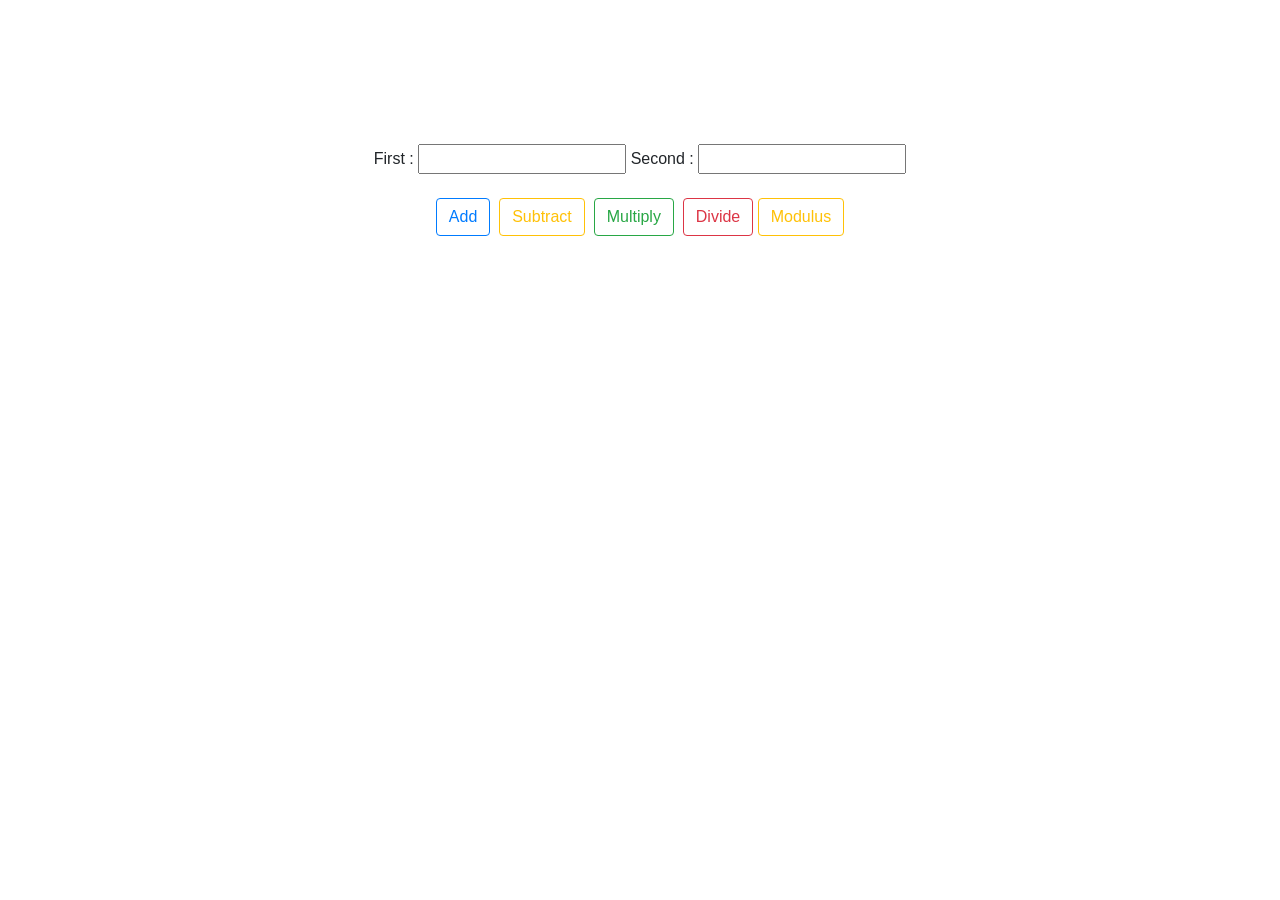
<file: Calculator_Using_CallBack/index.html>
<!DOCTYPE html>
<html lang="en">

<head>
    <meta charset="UTF-8">
    <meta name="viewport" content="width=device-width, initial-scale=1.0">
    <title>Mini-Calci 📑 </title>
    <link href="https://stackpath.bootstrapcdn.com/bootstrap/4.4.1/css/bootstrap.min.css" rel="stylesheet"
        integrity="sha384-Vkoo8x4CGsO3+Hhxv8T/Q5PaXtkKtu6ug5TOeNV6gBiFeWPGFN9MuhOf23Q9Ifjh" crossorigin="anonymous" />
</head>

<body>
    <br>
    <br>
    <br>
    <br>
    <br>
    <br>

    <center>
        First :
        <input type="text" id="num1"> Second :
        <input type="text" id="num2">
        <br>
        <br>
        <input type="button" class="btn btn-outline-primary" onClick="addBy()" value="Add">&nbsp;
        <input type="button" class="btn btn-outline-warning" onClick="subBy()" value="Subtract">&nbsp;
        <input type="button" class="btn btn-outline-success" onClick="mulBy()" value="Multiply">&nbsp;
        <input type="button" class="btn btn-outline-danger" onClick="divBy()" value="Divide">
        <input type="button" class="btn btn-outline-warning" onClick="modBy()" value="Modulus">
        <br>
        <div id="output"></div>
        <script>
            var output = document.getElementById("output");
            var num1 = document.getElementById("num1");
            var num2 = document.getElementById("num2");

            function addBy() {
                outC(num1.value, num2.value, "+", function (a, b) {
                    return a + b;
                })
            }

            function subBy() {
                outC(num1.value, num2.value, "-", function (a, b) {
                    return a - b;
                })
            }

            function mulBy() {
                outC(num1.value, num2.value, " X ", function (a, b) {
                    return a * b;
                })
            }

            function divBy() {
                outC(num1.value, num2.value, "/", function (a, b) {
                    return a / b;
                })
            }

            function modBy() {
                outC(num1.value, num2.value, "%", function (a, b) {
                    return a % b;
                })
            }


            function outC(a, b, s, cback) {
                var result = cback(Number(a), Number(b));
                output.innerHTML += a + " " + s + " " + b + " = " + result + "<br>";
            }
        </script>
    </center>





    <script src="https://code.jquery.com/jquery-3.5.0.js"
        integrity="sha256-r/AaFHrszJtwpe+tHyNi/XCfMxYpbsRg2Uqn0x3s2zc=" crossorigin="anonymous"></script>
    <script src="https://stackpath.bootstrapcdn.com/bootstrap/4.4.1/js/bootstrap.min.js"></script>
    <script src="https://stackpath.bootstrapcdn.com/bootstrap/4.4.1/js/bootstrap.bundle.min.js"></script>
</body>

</html>
</file>
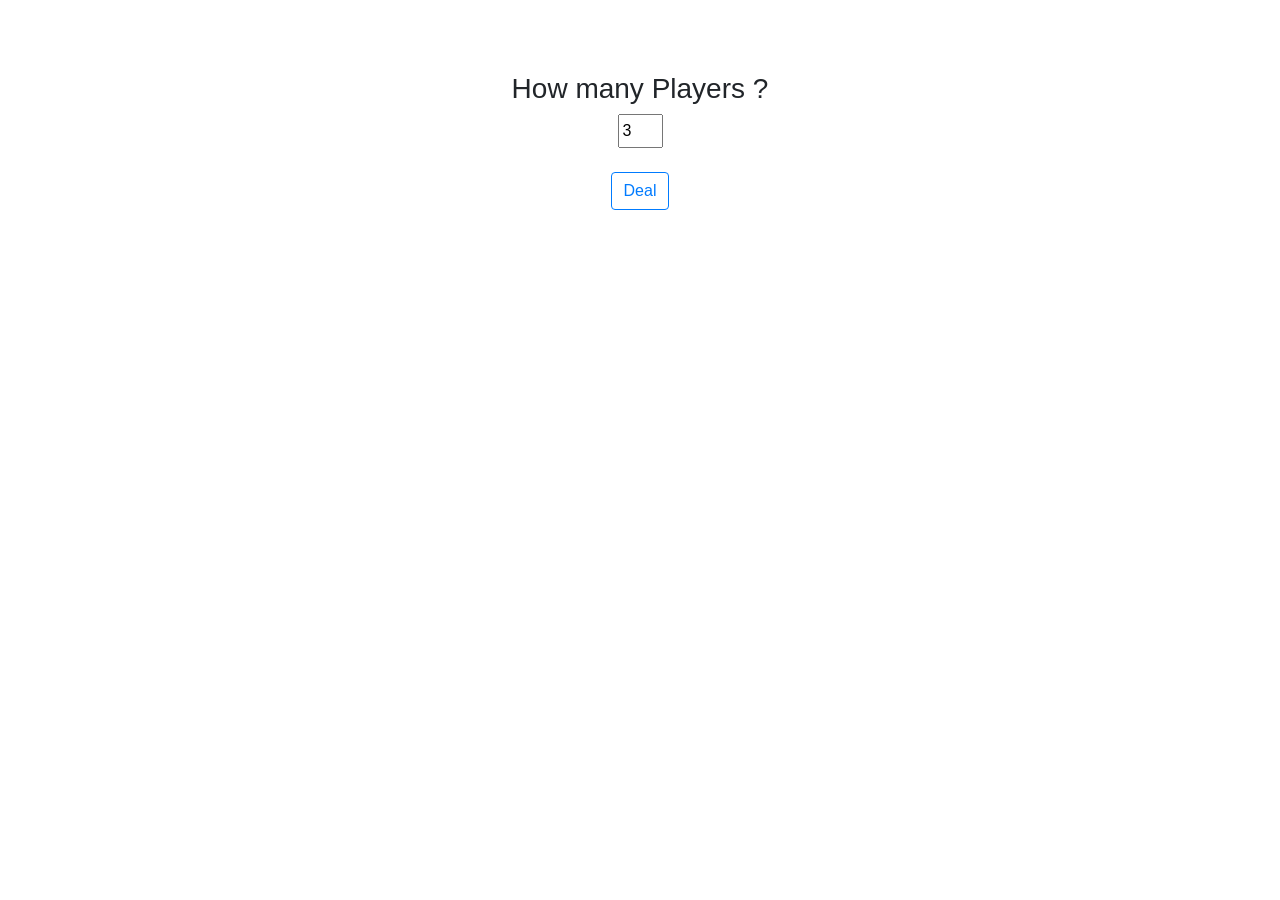
<file: Card_deck/index.html>
<!DOCTYPE html>
<html lang="en">

<head>
    <meta charset="UTF-8">
    <meta name="viewport" content="width=device-width, initial-scale=1.0">
    <title>Card Deck 🖥 </title>
    <link href="https://stackpath.bootstrapcdn.com/bootstrap/4.4.1/css/bootstrap.min.css" rel="stylesheet"
        integrity="sha384-Vkoo8x4CGsO3+Hhxv8T/Q5PaXtkKtu6ug5TOeNV6gBiFeWPGFN9MuhOf23Q9Ifjh" crossorigin="anonymous" />
</head>

<body>
    <br><br><br>
    <div id="wrapper" align="center">
        <div id="start"></div>
        <h3>How many Players ?</h3>
        <input type="number" id="players" min="1" max="5" value="3" style="padding: 3px;">
        <br><br>
        <button id="btnDeal" class="btn btn-outline-primary" type="button" onClick="startDeal()">Deal</button>
        <div id="message"></div>
    </div>




    <script>
        var suits = ["spades", "hearts", "clubs", "diams"];
        var cardFace = ["2", "3", "4", "5", "6", "7", "8", "9", "10", "J", "Q", "K", "A"];
        var players = [];

        function startDeal() {
            players = [];
            var num = Number(document.getElementById("players").value);
            for (i = 0; i < num; i++) {
                players[i] = [];
            }
            var cards = buildCards();
            shuffleArray(cards);
            deal(cards);
        }

        function deal(c) {
            var num = players.length;
            var message = document.getElementById("message");
            var p = 0;
            for (var i = 0; i < c.length; i++) {
                players[p].push(c[i]);
                p++;
                if (p >= num) {
                    p = 0;
                }
            }
            for (var x = 0; x < num; x++) {
                message.innerHTML += "<BR>Player : " + (x + 1) + "<br>";
                for (var i = 0; i < players[x].length; i++) {
                    message.innerHTML += "<span style=\"color:" + players[x][i].bgColor + "\">" + players[x][i].num +
                        "&" + players[x][i].suit + "; </span>";
                }
                message.innerHTML += "<BR>";
            }
        }

        function buildCards() {
            var cards = [];
            for (s in suits) {
                var suitNew = suits[s][0].toUpperCase();
                var bgColor = suitNew == "H" || suitNew == "D" ? "red" : "black";
                for (n in cardFace) {
                    var card = {
                        suit: suits[s],
                        num: cardFace[n],
                        bgColor: bgColor,
                        icon: suitNew,
                    }
                    cards.push(card);
                }
            }
            return cards;
        }

        function shuffleArray(array) {
            for (var x = array.length - 1; x > 0; x--) {
                var ii = Math.floor(Math.random() * (x + 1));
                var temp = array[x];
                array[x] = array[ii];
                array[ii] = temp;
            }
            return array;
        }
    </script>


    <script src="https://code.jquery.com/jquery-3.5.0.js"
        integrity="sha256-r/AaFHrszJtwpe+tHyNi/XCfMxYpbsRg2Uqn0x3s2zc=" crossorigin="anonymous"></script>
    <script src="https://stackpath.bootstrapcdn.com/bootstrap/4.4.1/js/bootstrap.min.js"></script>
    <script src="https://stackpath.bootstrapcdn.com/bootstrap/4.4.1/js/bootstrap.bundle.min.js"></script>
</body>

</html>
</file>
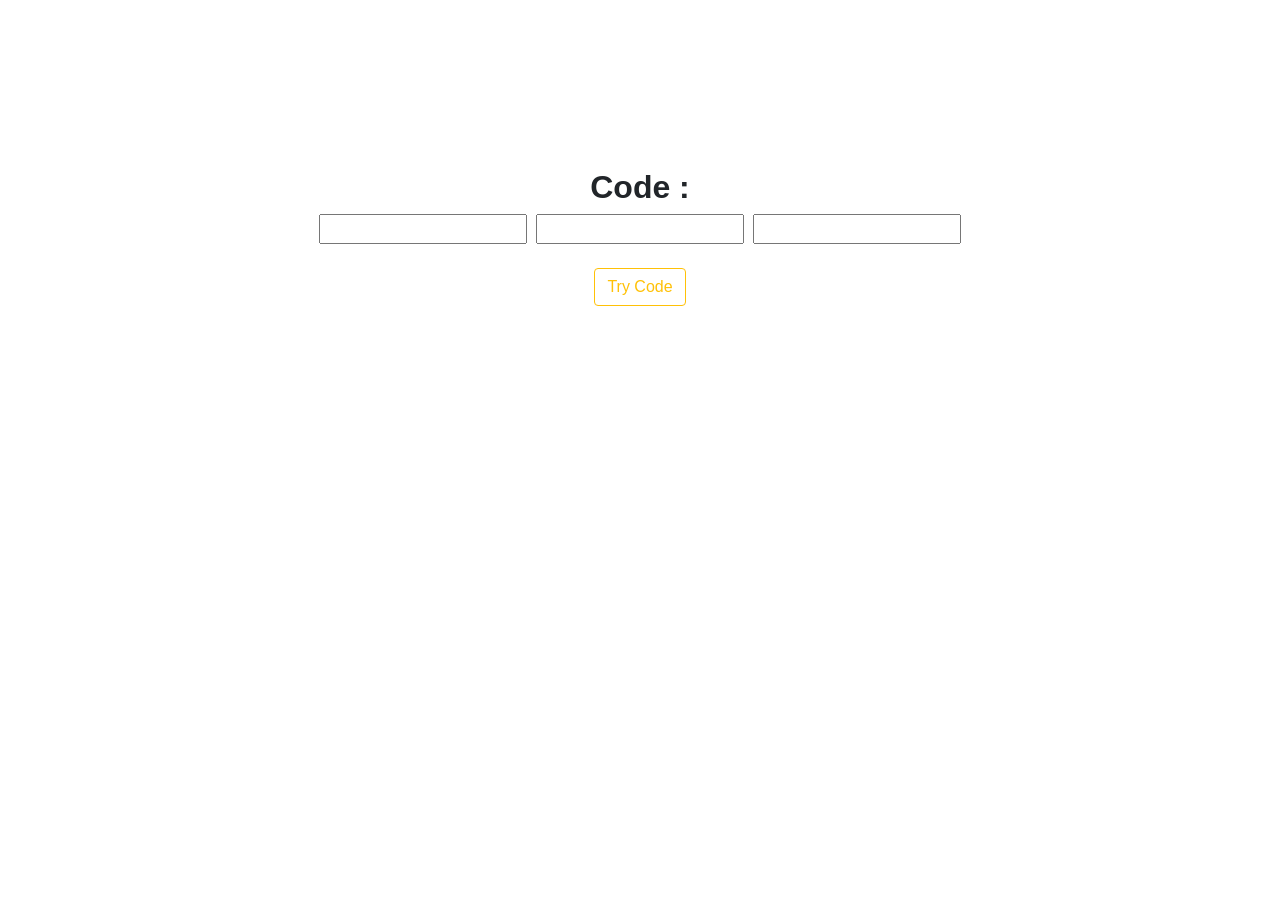
<file: Code Cracking Game/index.html>
<!DOCTYPE html>
<html lang="en">

<head>
    <meta charset="UTF-8">
    <meta name="viewport" content="width=device-width, initial-scale=1.0">
    <title>Code Cracking Game. &#x1F3AE;</title>
    <link href="https://stackpath.bootstrapcdn.com/bootstrap/4.4.1/css/bootstrap.min.css" rel="stylesheet"
        integrity="sha384-Vkoo8x4CGsO3+Hhxv8T/Q5PaXtkKtu6ug5TOeNV6gBiFeWPGFN9MuhOf23Q9Ifjh" crossorigin="anonymous" />
</head>

<body>
    <br>
    <br>
    <br>
    <br>
    <br>
    <br>
    <br>
    <center>
        <h2><strong>Code :</strong></h2>
        <input type="text" id="code1">&nbsp;
        <input type="text" id="code2">&nbsp;
        <input type="text" id="code3">
        <br>
        <br>
        <input type="button" class="btn btn-outline-warning" onClick="crack()" value="Try Code">
        <br>
        <br>
        <div id="output"></div>
    </center>
    <script>
        var cCode = [];
        var count = 0;
        var output = document.getElementById("output");
        var c1 = document.getElementById("code1");
        var c2 = document.getElementById("code2");
        var c3 = document.getElementById("code3");
        for (var x = 0; x < 3; x++) {
            cCode.push(Math.floor(Math.random() * 9));
        }
        //output.innerHTML = cCode;

        function crack() {
            count = 0;
            var guess = [c1.value, c2.value, c3.value];
            for (var x = 0; x < cCode.length; x++) {
                output.innerHTML += checkNum(guess[x], cCode[x]);
            }
            if (count == 3) {
                output.innerHTML += " You Guessed it <br>";
            } else {
                output.innerHTML += "<br>";
            }


        }

        function checkNum(a, b) {
            if (a > b) {
                return "L";
            }
            if (a < b) {
                return "H";
            }
            if (a == b) {
                count++;
                return a;
            }

        }
    </script>


    <script src="https://code.jquery.com/jquery-3.5.0.js"
        integrity="sha256-r/AaFHrszJtwpe+tHyNi/XCfMxYpbsRg2Uqn0x3s2zc=" crossorigin="anonymous"></script>
    <script src="https://stackpath.bootstrapcdn.com/bootstrap/4.4.1/js/bootstrap.min.js"></script>
    <script src="https://stackpath.bootstrapcdn.com/bootstrap/4.4.1/js/bootstrap.bundle.min.js"></script>
</body>

</html>
</file>
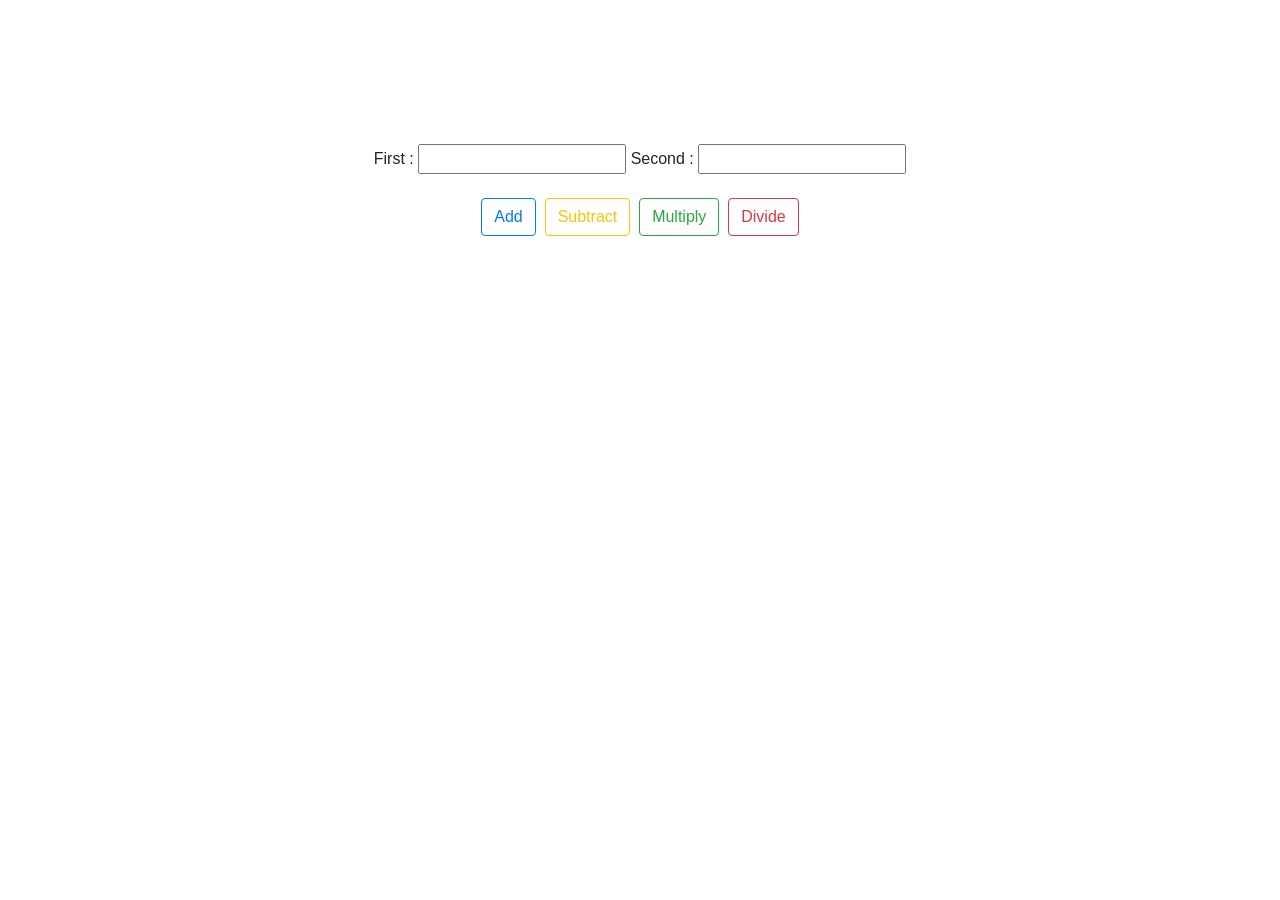
<file: Mini-Calculator/index.html>
<!DOCTYPE html>
<html lang="en">

<head>
    <meta charset="UTF-8">
    <meta name="viewport" content="width=device-width, initial-scale=1.0">
    <title>Mini-Calci 📑 </title>
    <link href="https://stackpath.bootstrapcdn.com/bootstrap/4.4.1/css/bootstrap.min.css" rel="stylesheet"
        integrity="sha384-Vkoo8x4CGsO3+Hhxv8T/Q5PaXtkKtu6ug5TOeNV6gBiFeWPGFN9MuhOf23Q9Ifjh" crossorigin="anonymous" />
</head>

<body>
    <br>
    <br>
    <br>
    <br>
    <br>
    <br>

    <center>
        First :
        <input type="text" id="num1"> Second :
        <input type="text" id="num2">
        <br>
        <br>
        <input type="button" class="btn btn-outline-primary" onClick="addBy()" value="Add">&nbsp;
        <input type="button" class="btn btn-outline-warning" onClick="subBy()" value="Subtract">&nbsp;
        <input type="button" class="btn btn-outline-success" onClick="mulBy()" value="Multiply">&nbsp;
        <input type="button" class="btn btn-outline-danger" onClick="divBy()" value="Divide">
        <br>
        <div id="output"></div>
        <script>
            var output = document.getElementById("output");
            var num1 = document.getElementById("num1");
            var num2 = document.getElementById("num2");

            function addBy() {
                var a = num1.value + " + " + num2.value;
                var b = Number(num1.value) + Number(num2.value);
                outHTML(a, b);
            }

            function subBy() {
                var a = num1.value + " - " + num2.value;
                var b = Number(num1.value) - Number(num2.value);
                outHTML(a, b);
            }

            function mulBy() {
                var a = num1.value + " X " + num2.value;
                var b = Number(num1.value) * Number(num2.value);
                outHTML(a, b);
            }

            function divBy() {
                var a = num1.value + " / " + num2.value;
                var b = Number(num1.value) / Number(num2.value);
                outHTML(a, b);
            }

            function outHTML(a, b) {
                output.innerHTML += a + " = " + b + "<br>";
            }
        </script>
    </center>





    <script src="https://code.jquery.com/jquery-3.5.0.js"
        integrity="sha256-r/AaFHrszJtwpe+tHyNi/XCfMxYpbsRg2Uqn0x3s2zc=" crossorigin="anonymous"></script>
    <script src="https://stackpath.bootstrapcdn.com/bootstrap/4.4.1/js/bootstrap.min.js"></script>
    <script src="https://stackpath.bootstrapcdn.com/bootstrap/4.4.1/js/bootstrap.bundle.min.js"></script>
</body>

</html>
</file>
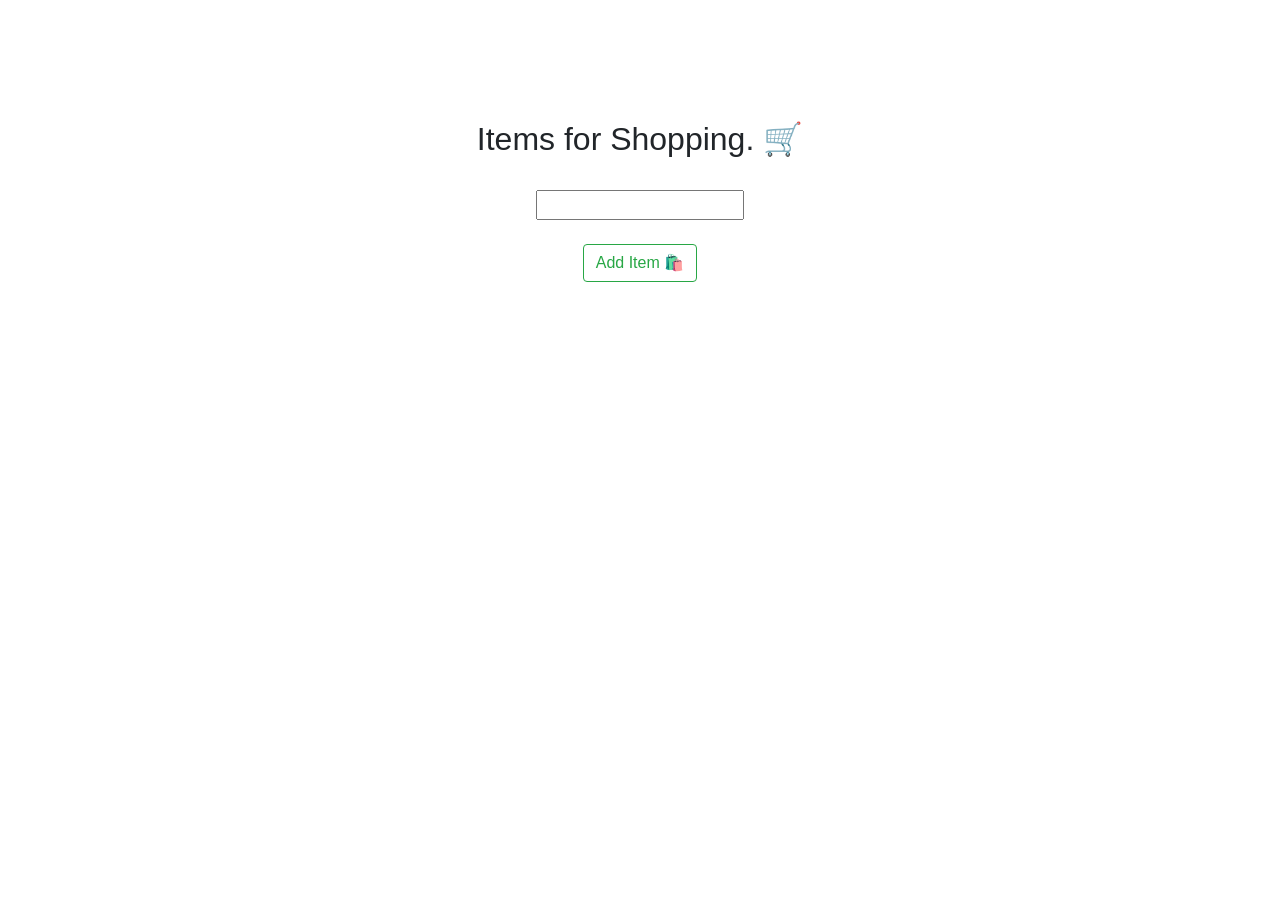
<file: Shopping List/index.html>
<!DOCTYPE html>
<html lang="en">

<head>
    <meta charset="UTF-8" />
    <meta name="viewport" content="width=device-width, initial-scale=1.0" />
    <title>&#x1F3F4;&#x200D;&#x2620;&#xFE0F; Complete Javascripts Course</title>
    <link href="https://stackpath.bootstrapcdn.com/bootstrap/4.4.1/css/bootstrap.min.css" rel="stylesheet"
        integrity="sha384-Vkoo8x4CGsO3+Hhxv8T/Q5PaXtkKtu6ug5TOeNV6gBiFeWPGFN9MuhOf23Q9Ifjh" crossorigin="anonymous" />
</head>

<body>
    <br />
    <br />
    <br />
    <br />
    <br />
    <center>
        <h2>Items for Shopping. &#x1F6D2;</h2>
        <br>
        <input type="text" id="item">
        <br><br>
        <a><input type="button" value="Add Item &#x1F6CD;" onclick="addItem()" class="btn btn-outline-success" /></a>
        <br>
        <br>
        <div id="output"></div>
    </center>
    <script>
        var output = document.getElementById("output");
        var shoppingList = [];

        function addItem() {
            var addItem = document.getElementById("item").value;
            shoppingList.push(addItem);

            function outputList() {
                var html = "";
                var output = document.getElementById("output");
                for (var x = 0; x < shoppingList.length; x++) {
                    html += (x + 1) + ". " + shoppingList[x] + "<br>";
                }
                output.innerHTML = html;
            }
            outputList();
        }
    </script>
    <script src="https://code.jquery.com/jquery-3.5.0.js"
        integrity="sha256-r/AaFHrszJtwpe+tHyNi/XCfMxYpbsRg2Uqn0x3s2zc=" crossorigin="anonymous"></script>
    <script src="https://stackpath.bootstrapcdn.com/bootstrap/4.4.1/js/bootstrap.min.js"></script>
    <script src="https://stackpath.bootstrapcdn.com/bootstrap/4.4.1/js/bootstrap.bundle.min.js"></script>
</body>

</html>
</file>
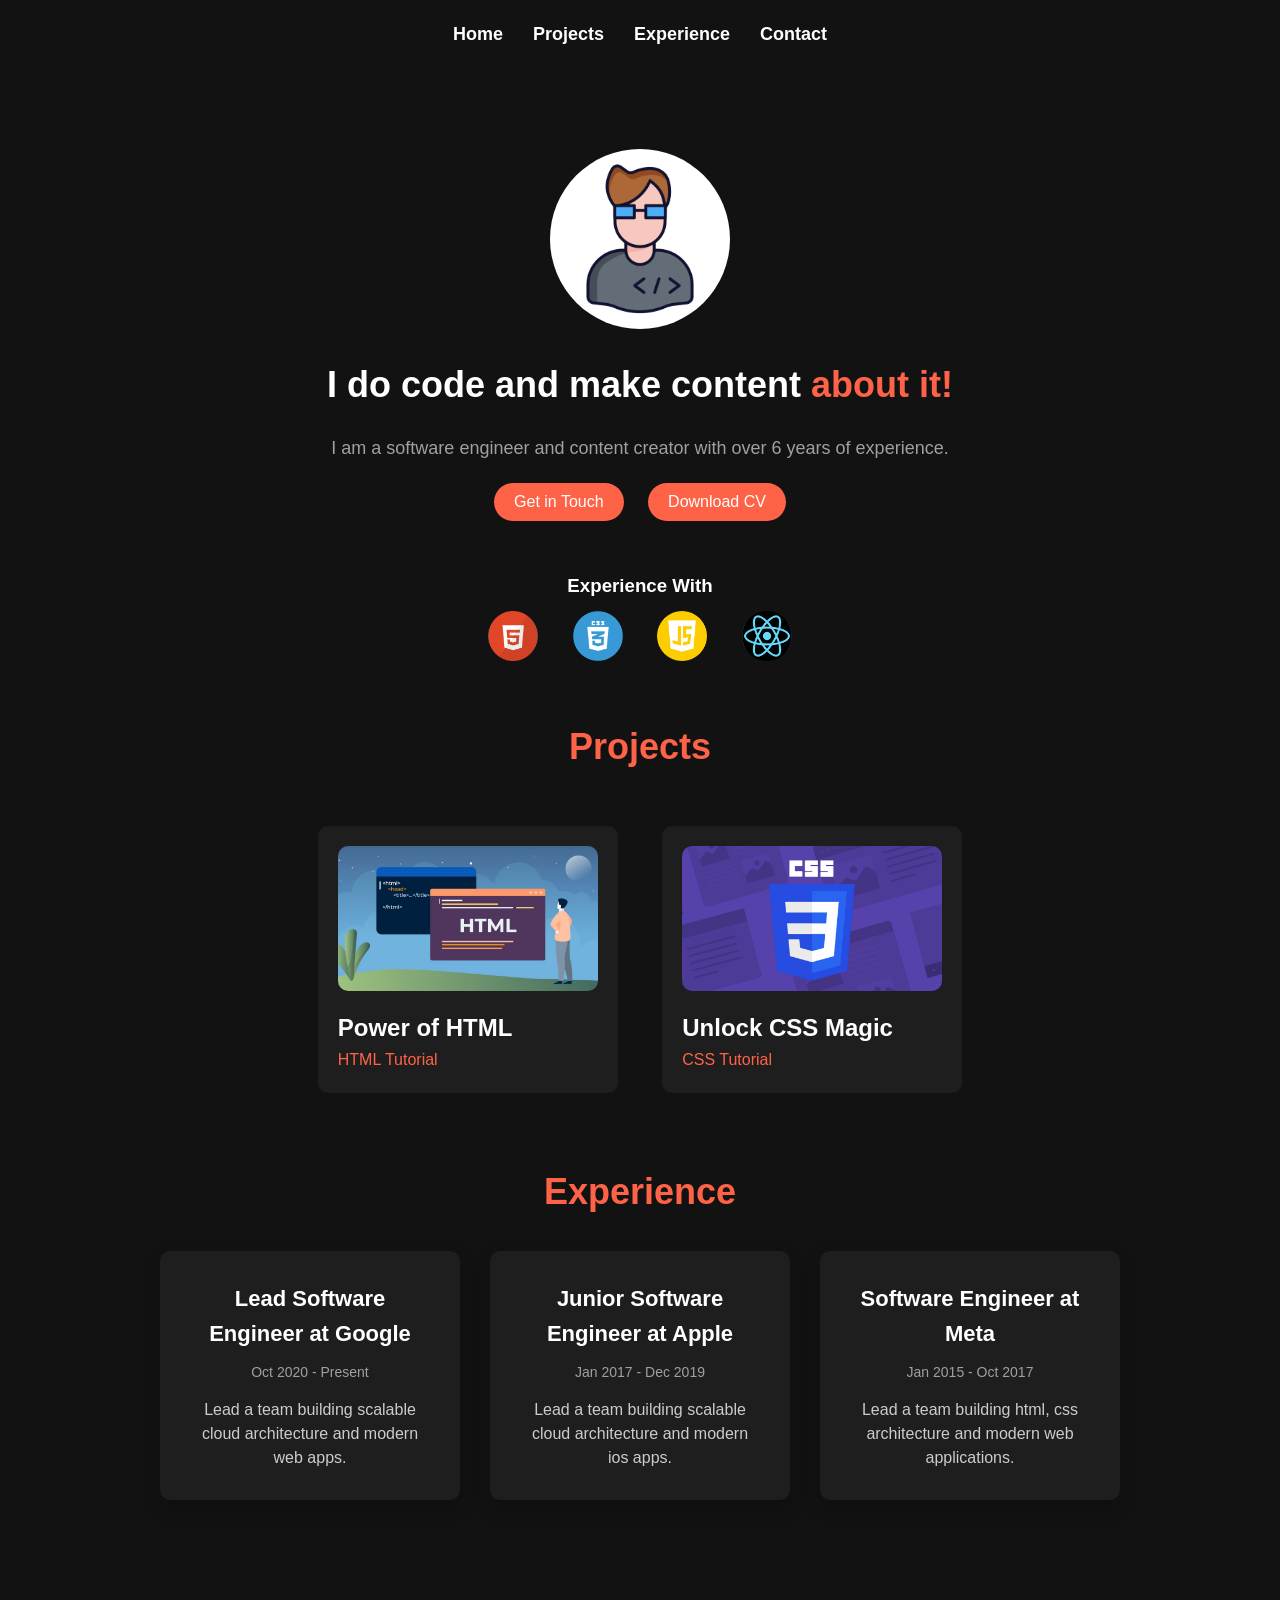
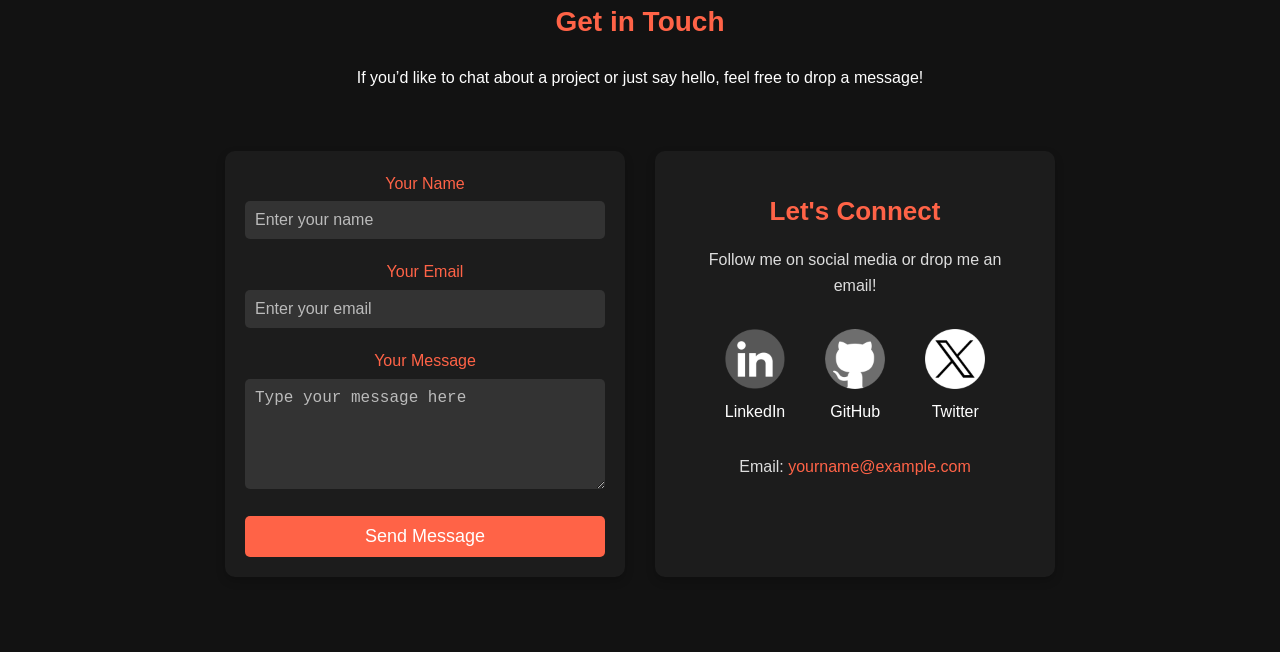
<file: 5 Free HTML Projects Freelancing Bundle/portfolio/index.html>
<!DOCTYPE html>
<html lang="en">

<head>
    <meta charset="UTF-8">
    <meta name="viewport" content="width=device-width, initial-scale=1.0">
    <title>Portfolio</title>
    <link rel="stylesheet" href="styles.css">
</head>

<body>
    <header>
        <nav>
            <ul>
                <li><a href="#home">Home</a></li>
                <li><a href="#projects">Projects</a></li>
                <li><a href="#experience">Experience</a></li>
                <li><a href="#contact">Contact</a></li>
            </ul>
        </nav>
    </header>

    <section id="home" class="intro">
        <div class="profile-pic">
            <img src="assets/avatar.jpg" alt="Profile Picture">
        </div>
        <h1>I do code and make content <span>about it!</span></h1>
        <p>I am a software engineer and content creator with over 6 years of experience.</p>
        <div class="buttons">
            <button>Get in Touch</button>
            <button>Download CV</button>
        </div>
    </section>

    <section id="experience-icons" class="experience-icons">
        <h3>Experience With</h3>
        <div class="icons">
            <img src="assets/html.png" alt="HTML5">
            <img src="assets/css.png" alt="CSS3">
            <img src="assets/js.png" alt="JavaScript">
            <img src="assets/react.png" alt="React">
        </div>
    </section>

    <section id="projects" class="projects">
        <h2>Projects</h2>
        <div class="project-card">
            <img src="assets/projects/html.jpg" alt="HTML Tutorial">
            <h3>Power of HTML</h3>
            <p>HTML Tutorial</p>
        </div>
        <div class="project-card">
            <img src="assets/projects/css.png" alt="CSS Magic">
            <h3>Unlock CSS Magic</h3>
            <p>CSS Tutorial</p>
        </div>
    </section>

    <section id="experience" class="experience">
        <h2>Experience</h2>
        <div class="experience-container">
            <div class="experience-item">
                <h3>Lead Software Engineer at Google</h3>
                <p class="date">Oct 2020 - Present</p>
                <p class="description">Lead a team building scalable cloud architecture and modern web apps.</p>
            </div>
            <div class="experience-item">
                <h3>Junior Software Engineer at Apple</h3>
                <p class="date">Jan 2017 - Dec 2019</p>
                <p class="description">Lead a team building scalable cloud architecture and modern ios apps.</p>
            </div>
            <div class="experience-item">
                <h3>Software Engineer at Meta</h3>
                <p class="date">Jan 2015 - Oct 2017</p>
                <p class="description">Lead a team building html, css architecture and modern web applications.</p>
            </div>
        </div>
    </section>

    <footer id="contact">
        <h2>Get in Touch</h2>
        <p>If you’d like to chat about a project or just say hello, feel free to drop a message!</p>

        <div class="contact-container">
            <!-- Contact Form -->
            <form class="contact-form">
                <div class="form-group">
                    <label for="name">Your Name</label>
                    <input type="text" id="name" placeholder="Enter your name" required>
                </div>
                <div class="form-group">
                    <label for="email">Your Email</label>
                    <input type="email" id="email" placeholder="Enter your email" required>
                </div>
                <div class="form-group">
                    <label for="message">Your Message</label>
                    <textarea id="message" rows="5" placeholder="Type your message here" required></textarea>
                </div>
                <button type="submit" class="submit-btn">Send Message</button>
            </form>

            <!-- Contact Information -->
            <div class="contact-info">
                <h3>Let's Connect</h3>
                <p>Follow me on social media or drop me an email!</p>
                <div class="social-links">
                    <a href="#" class="social-link">
                        <img src="assets/linkedin.png" alt="LinkedIn">
                        <span>LinkedIn</span>
                    </a>
                    <a href="#" class="social-link">
                        <img src="assets/github.png" alt="GitHub">
                        <span>GitHub</span>
                    </a>
                    <a href="#" class="social-link">
                        <img src="assets/twitter.png" alt="Twitter">
                        <span>Twitter</span>
                    </a>
                </div>
                <p>Email: <a href="mailto:yourname@example.com">yourname@example.com</a></p>
            </div>
        </div>
    </footer>

</body>

</html>
</file>
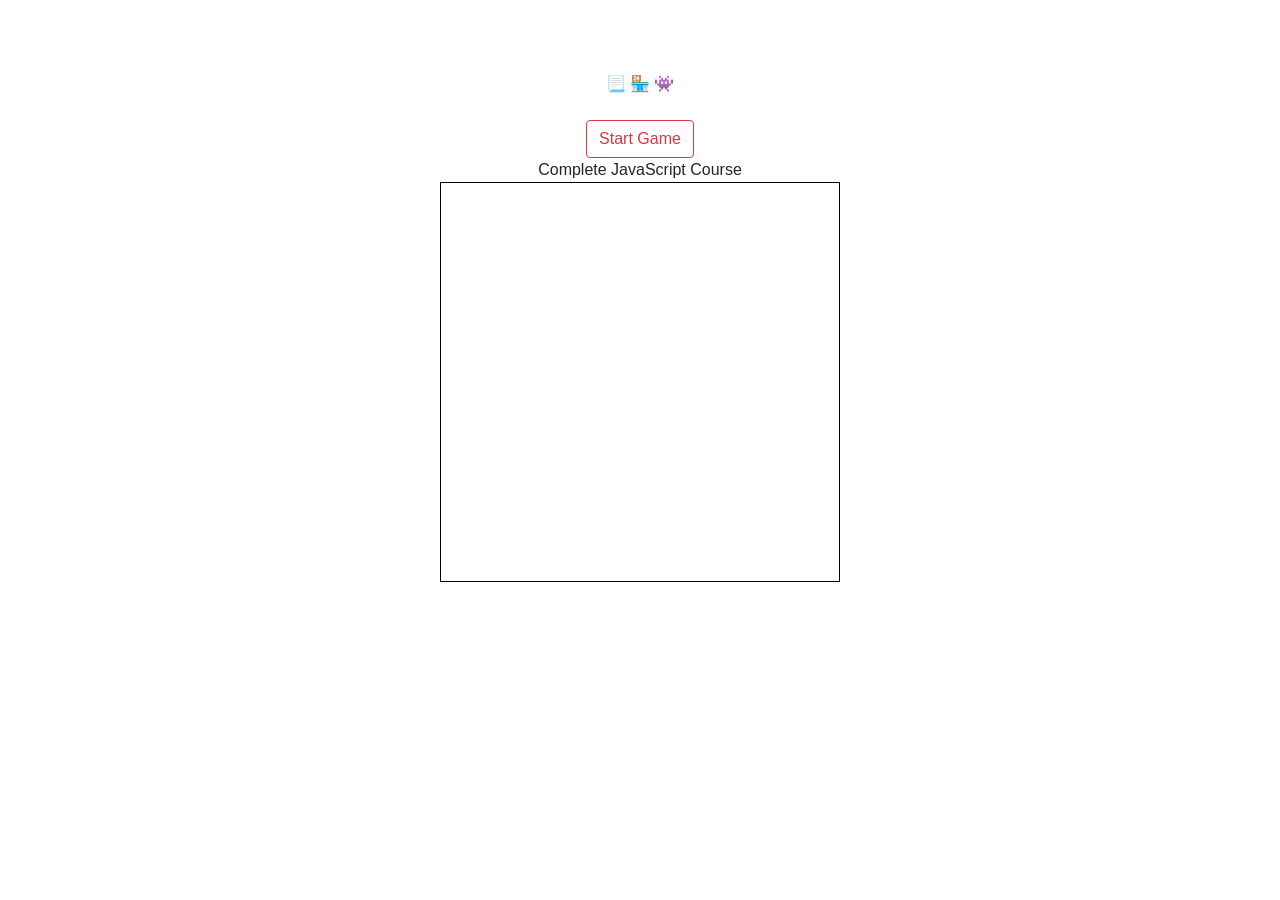
<file: Color_Matching_Game.html>
<!DOCTYPE html>
<html lang="en">

<head>
    <meta charset="UTF-8" />
    <meta name="viewport" content="width=device-width, initial-scale=1.0" />
    <title>&#x1F3F4;&#x200D;&#x2620;&#xFE0F; Complete Javascripts Course</title>
    <link href="https://stackpath.bootstrapcdn.com/bootstrap/4.4.1/css/bootstrap.min.css" rel="stylesheet"
        integrity="sha384-Vkoo8x4CGsO3+Hhxv8T/Q5PaXtkKtu6ug5TOeNV6gBiFeWPGFN9MuhOf23Q9Ifjh" crossorigin="anonymous" />
    <style>
        #output {
            width: 400px;
            height: 400px;
            display: block;
            border: 1px solid black;
        }

        #cButtons>div {
            width: 100px;
            display: inline-block;
            height: 50px;
            text-align: center;
            border: 1px solid black;
        }

        .box {
            width: 100px;
            height: 100px;
            display: block;
            border: 1px solid black;
            display: inline-block;
        }
    </style>
</head>

<body>
    <br />
    <br />
    <center>
        <!-- <input type="text" id="item"> -->
        <br />
        <div id="wrapper">&#x1F4C3; &#x1F3EA; 👾</div>
        <br />
        <input type="button" class="btn btn-outline-danger" onClick="start()" value="Start Game">
        <div id="message">Complete JavaScript Course</div>
        <div id="message1"></div>
        <div id="output"></div>
        <div id="cButtons"></div>
        <div id="guess"></div>
        <br /><br />
    </center>
    <script>
        var message = document.getElementById("message");
        var guess = document.getElementById("guess");
        var message1 = document.getElementById("message1");
        var output = document.getElementById("output");

        var arr1 = [];
        var arr2 = [];
        var myT;
        var loop = 0;
        var gameplay = false;

        function start() {
            var colorArr = ["red", "blue", "yellow", "black", "pink", "orange", "gray", "green", "purple", "indigo"];
            var html = "";
            arr1 = [];
            arr2 = [];
            guess.innerHTML = "";
            gameplay = true;
            message.innerHTML = "GAME Started";
            for (var x = 0; x < colorArr.length; x++) {
                html += '<div class="' + colorArr[x] + '" style="background-color:' + colorArr[x] +
                    '" onClick="oGuess()">' + colorArr[x] +
                    '</div>';
            }

            document.getElementById("cButtons").innerHTML = html;

            for (var x = 0; x < colorArr.length; x++) {
                var r = colorArr[Math.floor(Math.random() * colorArr.length)];
                arr1.push(r);
            }
            loop = 0;
            console.log(loop);
            myT = setTimeout(goWhite, 200);
        }

        function oGuess() {
            if (gameplay) {
                var g = event.target.className;
                var d = document.createElement('div');
                d.className = 'box';
                d.style.backgroundColor = g;
                d.dataset.v = arr2.length;
                d.onclick = function () {
                    if (gameplay) {
                        var iRemove = event.target.getAttribute('data-v');
                        arr2.splice(iRemove, 1);
                        event.target.parentNode.removeChild(event.target);
                        console.log(iRemove);
                    }
                }
                guess.appendChild(d);
                arr2.push(g);
                if (arr2.length == arr1.length) {
                    gameplay = false;
                    if (arr1.toString() == arr2.toString()) {
                        message.innerText = "you were correct :)";
                    } else {
                        message.innerHTML = "you were wrong <br> Your guess " + arr2 + "<br>correct order was " + arr1;
                    }
                }
            }
        }


        function goWhite() {
            output.style.backgroundColor = "white";
            myT = setTimeout(goColor, 200);
        }

        function goColor() {
            output.style.backgroundColor = arr1[loop];
            loop++;
            if (loop >= arr1.length) {
                clearTimeout(myT);
            }
            myT = setTimeout(goWhite, 1000);
        }
    </script>

    <script src="https://code.jquery.com/jquery-3.5.0.js"
        integrity="sha256-r/AaFHrszJtwpe+tHyNi/XCfMxYpbsRg2Uqn0x3s2zc=" crossorigin="anonymous"></script>
    <script src="https://stackpath.bootstrapcdn.com/bootstrap/4.4.1/js/bootstrap.min.js"></script>
    <script src="https://stackpath.bootstrapcdn.com/bootstrap/4.4.1/js/bootstrap.bundle.min.js"></script>
</body>

</html>
</file>
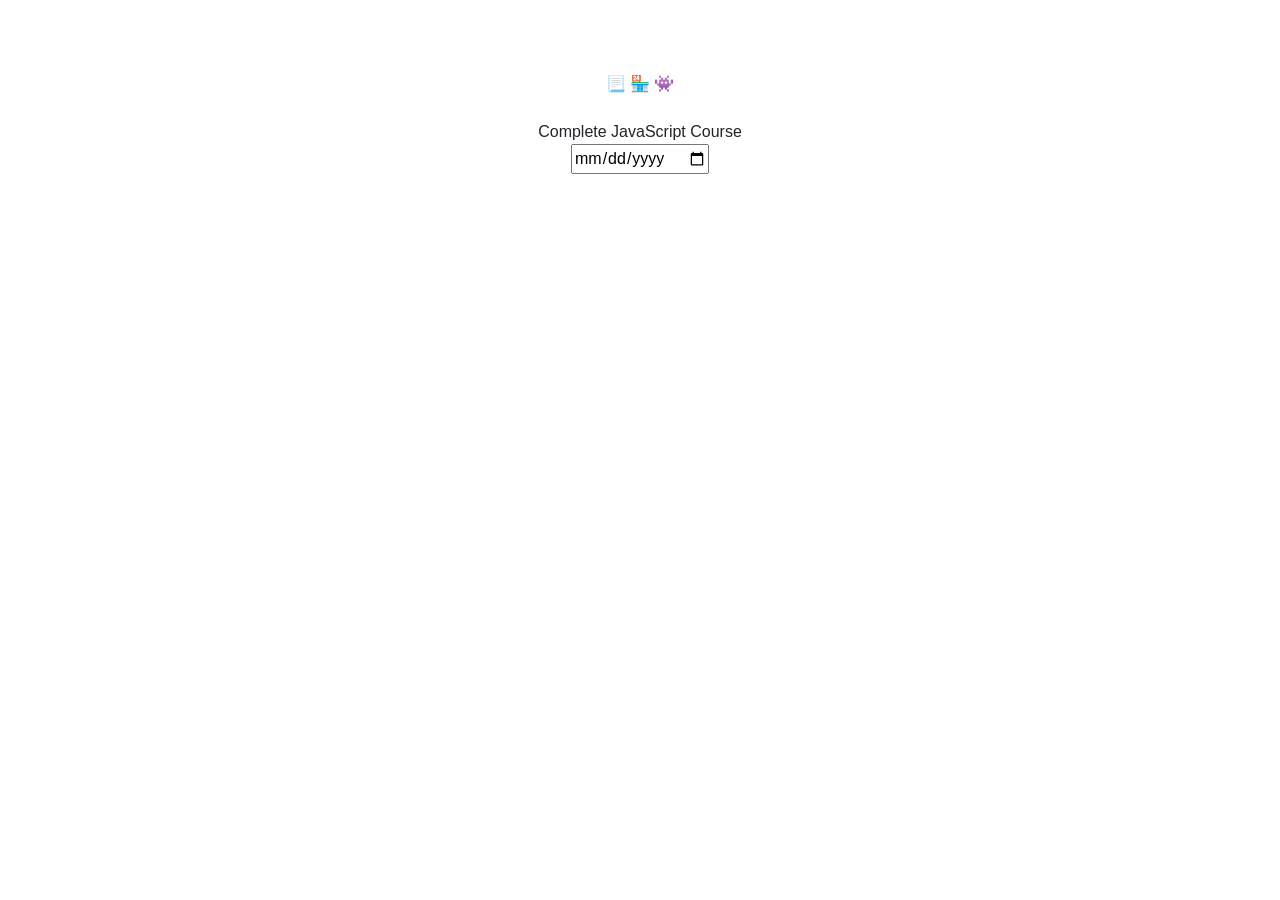
<file: CountDown_Timer.html>
<!DOCTYPE html>
<html lang="en">

<head>
    <meta charset="UTF-8" />
    <meta name="viewport" content="width=device-width, initial-scale=1.0" />
    <title>&#x1F3F4;&#x200D;&#x2620;&#xFE0F; Complete Javascripts Course</title>
    <link href="https://stackpath.bootstrapcdn.com/bootstrap/4.4.1/css/bootstrap.min.css" rel="stylesheet"
        integrity="sha384-Vkoo8x4CGsO3+Hhxv8T/Q5PaXtkKtu6ug5TOeNV6gBiFeWPGFN9MuhOf23Q9Ifjh" crossorigin="anonymous" />
    <!-- <style>
      td {
        border: 1px solid #ddd;
        padding: 10px;
        border-radius: 15px;
      }
    </style> -->
</head>

<body>
    <br />
    <br />
    <center>
        <!-- <input type="text" id="item"> -->
        <br />
        <div id="wrapper">&#x1F4C3; &#x1F3EA; 👾</div>
        <br />
        <div id="message">Complete JavaScript Course</div>
        <div id="message1"></div>
        <input type="date" onchange="start()" />

        <br /><br />
    </center>
    <script>
        var message = document.getElementById("message");
        var message1 = document.getElementById("message1");
        var output = document.getElementById("message1");
        var cDate, eDate, s, m, h, d, t;

        function start() {
            var tDate = event.target.valueAsDate;
            message.innerHTML = tDate;
            eDate = new Date(tDate);
            outputUpdate();
            t = window.setTimeout(update, 1000);
        }

        function update() {
            outputUpdate();
            t = window.setTimeout(update, 1000);
        }

        function outputUpdate() {
            cDate = new Date();
            var dur = eDate - cDate;
            s = Math.floor((dur % (1000 * 60)) / 1000);
            s = s < 10 ? "0" + s : s;
            m = Math.floor((dur % (1000 * 60 * 60)) / (1000 * 60));
            m = m < 10 ? "0" + m : m;
            h = Math.floor((dur % (1000 * 60 * 60 * 24)) / (1000 * 60 * 60));
            d = Math.floor(dur / (1000 * 60 * 60 * 24));
            output.innerHTML = d + " : " + h + " : " + m + " : " + s;
        }
    </script>

    <script src="https://code.jquery.com/jquery-3.5.0.js"
        integrity="sha256-r/AaFHrszJtwpe+tHyNi/XCfMxYpbsRg2Uqn0x3s2zc=" crossorigin="anonymous"></script>
    <script src="https://stackpath.bootstrapcdn.com/bootstrap/4.4.1/js/bootstrap.min.js"></script>
    <script src="https://stackpath.bootstrapcdn.com/bootstrap/4.4.1/js/bootstrap.bundle.min.js"></script>
</body>

</html>
</file>
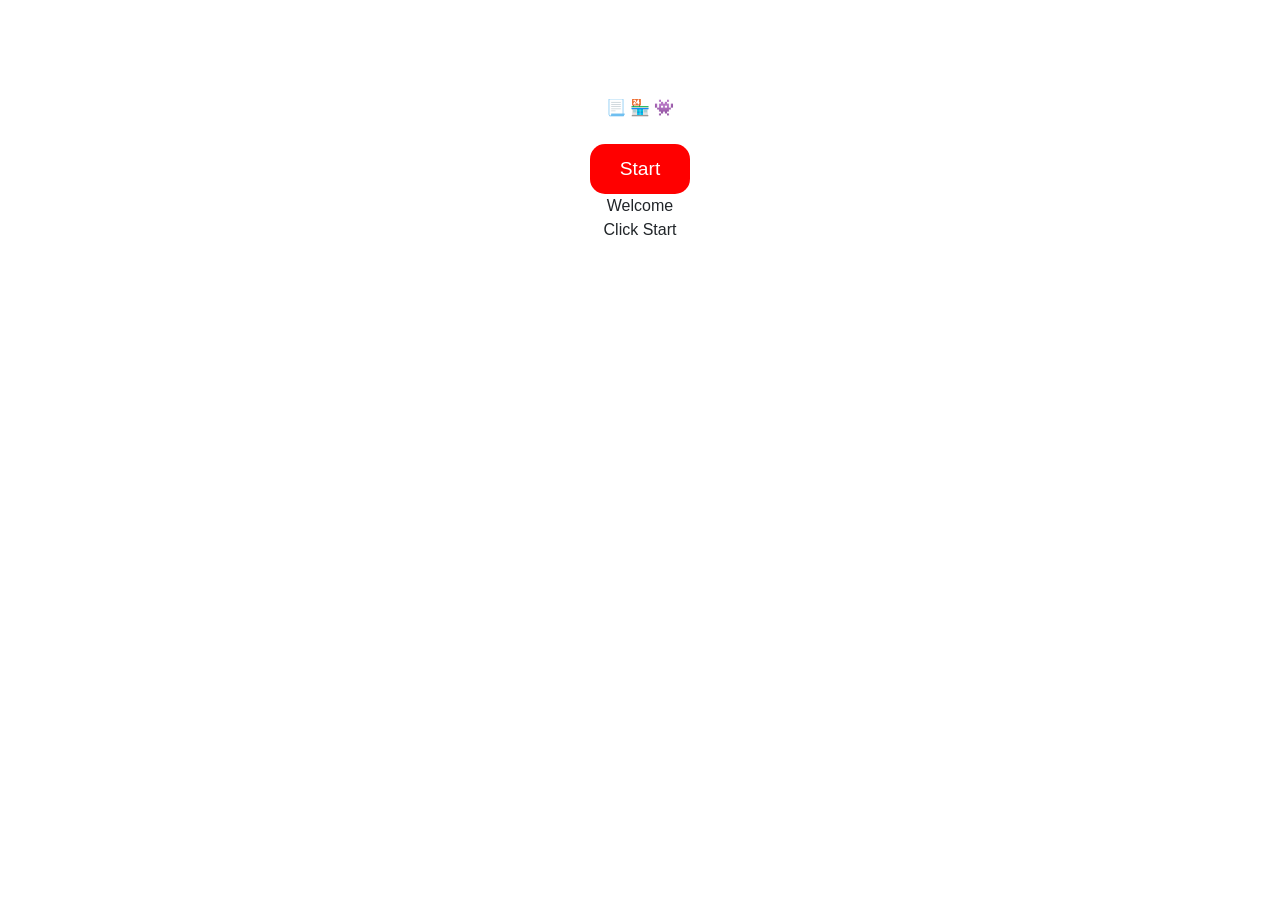
<file: Name_Game.html>
<!DOCTYPE html>
<html lang="en">

<head>
    <meta charset="UTF-8" />
    <meta name="viewport" content="width=device-width, initial-scale=1.0" />
    <title>&#x1F3F4;&#x200D;&#x2620;&#xFE0F; Complete Javascripts Course</title>
    <link href="https://stackpath.bootstrapcdn.com/bootstrap/4.4.1/css/bootstrap.min.css" rel="stylesheet"
        integrity="sha384-Vkoo8x4CGsO3+Hhxv8T/Q5PaXtkKtu6ug5TOeNV6gBiFeWPGFN9MuhOf23Q9Ifjh" crossorigin="anonymous" />
    <style>
        .btn {
            height: 50px;
            width: 100px;
            background-color: red;
            color: white;
            border-radius: 15px;
            font-size: 1.2em;
        }

        .box {
            height: 100px;
            width: 100px;
            text-align: center;
            border: 4px solid #a10808;
            border-radius: 15px;
            display: inline-block;
        }
    </style>
</head>

<body>
    <br />
    <br />
    <br />
    <center>
        <!-- <input type="text" id="item"> -->
        <br />
        <div id="wrapper">&#x1F4C3; &#x1F3EA; 👾 </div>
        <br />
        <input type="button" value="Start" onclick="start()" class="btn">
        <div id="message1">Welcome</div>
        <div id="message2">Click Start</div>
        <div id="output"></div>
        <!-- <div class="box"></div> -->
    </center>
    <script>
        var myArray = [];
        var people = ["Laurence", "Mike", "John", "Larry", "Kim", "Joanne", "Lisa", "Janet", "Jane", "King", "Queen",
            "Liva", "Jonathan"
        ];
        var key;

        function start() {
            myArray = people.slice();
            myArray.sort(function (a, b) {
                return 0.5 - Math.random()
            });
            console.log(myArray);
            build();
            findPerson();
        }

        function findPerson() {
            key = myArray[Math.floor(Math.random() * myArray.length)];
            message1("Find this name " + key);
        }


        function build() {
            var html = "<h1>Name Game 🎮 </h1>";
            for (var x = 0; x < myArray.length; x++) {
                var str = myArray[x];
                var shuffled = str.split('').sort(function () {
                    return 0.5 - Math.random()
                }).join('');
                html += '<div class="box" onmouseover="uText(this,\'' + shuffled +
                    '\')" onmouseout="uText(this,\'Hidden ' + (x + 1) + '\')" onclick="eEle(this,\'' + str +
                    '\')" >Hidden ' + (x + 1) + '</div> &nbsp;';
            }
            document.getElementById('output').innerHTML = html;
        }

        function uText(t, mes) {
            t.innerHTML = mes;
        }

        function eEle(t, s) {
            if (s == key) {
                var n = myArray.indexOf(s);
                message2("Correct 😇");
                t.parentNode.removeChild(t);
                myArray.splice(n, 1);
                findPerson();
            } else {
                message2("Wrong ☠");
            }
            if (myArray.length <= 0) {
                message1("<h2>GAME OVER</h2>")
            }
        }

        function message1(message) {
            document.getElementById('message1').innerHTML = message;
        }

        function message2(message) {
            document.getElementById('message2').innerHTML = message;
        }
    </script>

    <footer>

    </footer>



    <script src="https://code.jquery.com/jquery-3.5.0.js"
        integrity="sha256-r/AaFHrszJtwpe+tHyNi/XCfMxYpbsRg2Uqn0x3s2zc=" crossorigin="anonymous">
    </script>
    <script src="https://stackpath.bootstrapcdn.com/bootstrap/4.4.1/js/bootstrap.min.js"></script>
    <script src="https://stackpath.bootstrapcdn.com/bootstrap/4.4.1/js/bootstrap.bundle.min.js"></script>
</body>

</html>
</file>
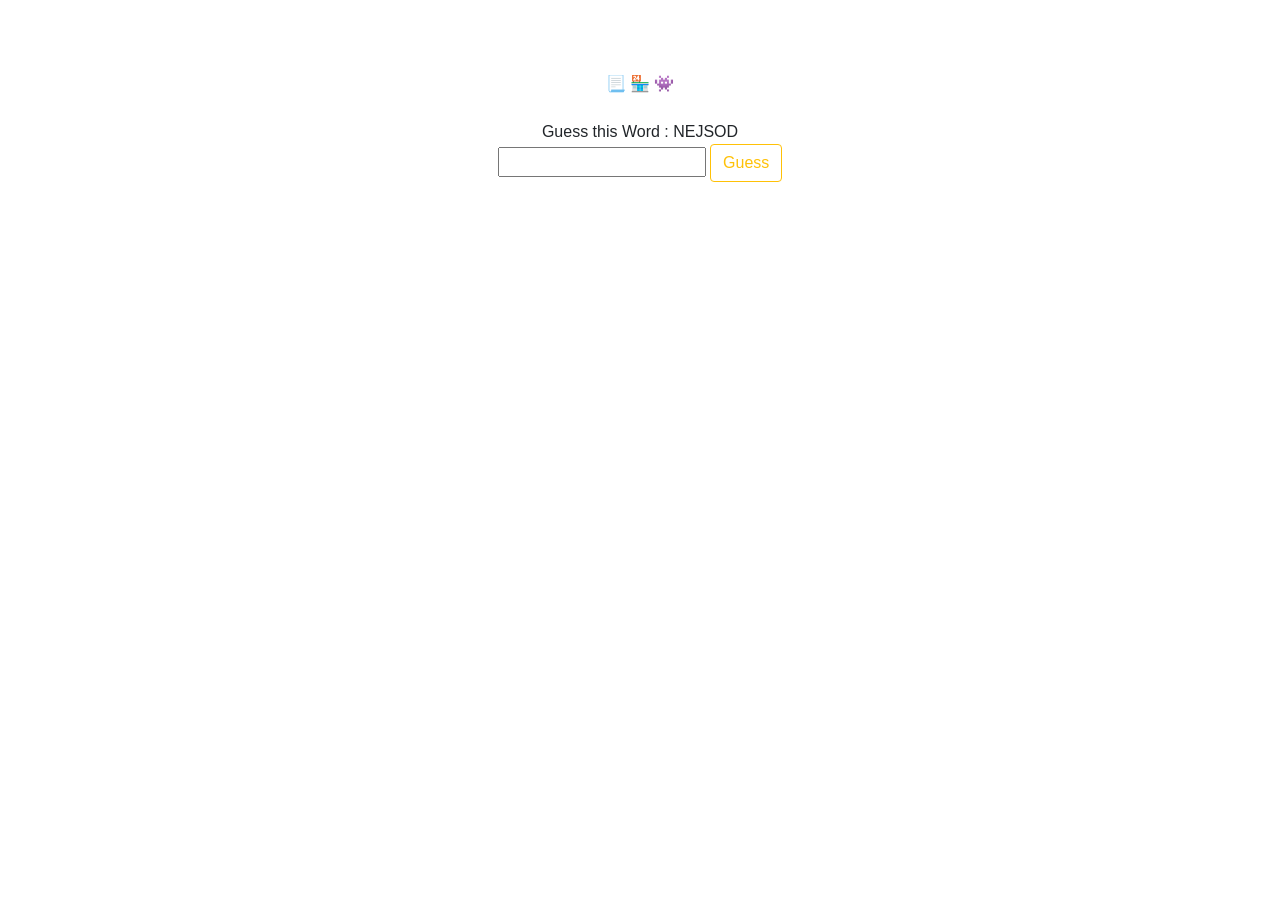
<file: Word_Scramble_Guessing_Game.html>
<!DOCTYPE html>
<html lang="en">

<head>
    <meta charset="UTF-8" />
    <meta name="viewport" content="width=device-width, initial-scale=1.0" />
    <title>&#x1F3F4;&#x200D;&#x2620;&#xFE0F; Complete Javascripts Course</title>
    <link href="https://stackpath.bootstrapcdn.com/bootstrap/4.4.1/css/bootstrap.min.css" rel="stylesheet"
        integrity="sha384-Vkoo8x4CGsO3+Hhxv8T/Q5PaXtkKtu6ug5TOeNV6gBiFeWPGFN9MuhOf23Q9Ifjh" crossorigin="anonymous" />
    <style>
        td {
            border: 1px solid #ddd;
            padding: 10px;
            border-radius: 15px;
        }
    </style>
</head>

<body>
    <br />
    <br />
    <center>
        <!-- <input type="text" id="item"> -->
        <br />
        <div id="wrapper">&#x1F4C3; &#x1F3EA; 👾</div>
        <br />
        <div id="message">Complete JavaScript Course</div>
        <div id="message1"></div>
        <input type="text" id="myString" />
        <input type="button" value="Guess" class="btn btn-outline-warning" onclick="rGuess()" />

        <br /><br />
    </center>
    <script>
        var message = document.getElementById("message");
        var message1 = document.getElementById("message1");
        var myArr = [
            "javascript",
            "Hello",
            "World",
            "Course",
            "HTML",
            "CSS",
            "React",
            "Express",
            "NodeJS",
            "Mongodb",
        ];
        window.onload = sWord;
        var randomWord;

        function sWord() {
            var w = myArr[Math.floor(Math.random() * myArr.length)];
            randomWord = w;
            console.log(randomWord);
            w = w.toUpperCase();
            var wLength = w.length;
            var s = "";
            for (var x = 0; x < wLength; x++) {
                var i = Math.floor(Math.random() * w.length);
                s += w[i];
                w = w.substr(0, i) + w.substr(i + 1);
            }
            message.innerHTML = "Guess this Word : " + s;
        }

        function rGuess() {
            var guess = document.getElementById("myString").value;
            if (guess.toUpperCase() == randomWord.toUpperCase()) {
                message1.innerHTML = "Correct";
            } else {
                message1.innerHTML = "Wrong it was" + randomWord;
            }
            sWord();

        }
    </script>

    <script src="https://code.jquery.com/jquery-3.5.0.js"
        integrity="sha256-r/AaFHrszJtwpe+tHyNi/XCfMxYpbsRg2Uqn0x3s2zc=" crossorigin="anonymous"></script>
    <script src="https://stackpath.bootstrapcdn.com/bootstrap/4.4.1/js/bootstrap.min.js"></script>
    <script src="https://stackpath.bootstrapcdn.com/bootstrap/4.4.1/js/bootstrap.bundle.min.js"></script>
</body>

</html>
</file>
<file: 5 Free HTML Projects Freelancing Bundle/portfolio/styles.css>
/* Global Reset */
* {
    margin: 0;
    padding: 0;
    box-sizing: border-box;
    scroll-behavior: smooth;
}

/* Body Styling */
body {
    font-family: 'Poppins', sans-serif;
    background-color: #121212;
    color: #ffffff;
    line-height: 1.6;
    transition: background-color 0.3s ease, color 0.3s ease; /* Smooth transition for theme colors */
}

/* Header Navigation */
header nav ul {
    list-style: none;
    display: flex;
    flex-wrap: wrap;
    justify-content: center;
    padding: 20px;
}

header nav ul li {
    margin: 0 15px;
}

header nav ul li a {
    color: #ffffff;
    text-decoration: none;
    font-weight: bold;
    font-size: 18px;
    position: relative;
    transition: color 0.3s ease, transform 0.3s ease; /* Smooth transition */
}

header nav ul li a:hover {
    color: #ff6347; /* Change text color on hover */
    transform: scale(1.1); /* Slightly enlarge the link on hover */
}

/* Introduction Section */
.intro {
    text-align: center;
    margin-top: 80px;
    color: #e6e6e6; /* Soft white for intro text */
}

.profile-pic img {
    border-radius: 50%;
    width: 180px;
    height: 180px;
    object-fit: cover;
    transition: transform 0.3s ease-in; /* Smooth ease-in transition */
}

.profile-pic img:hover {
    transform: scale(1.1) translateY(-5px); /* Zoom in and move up slightly */
}

.intro h1 {
    font-size: 36px;
    margin: 20px 0;
    font-family: 'Poppins', sans-serif;
    color: #ffffff;
}

.intro h1 span {
    color: #ff6347; /* Orange highlight */
}

.intro p {
    font-size: 18px;
    margin: 10px 0;
    color: #a0a0a0; /* Subtle text color for intro paragraph */
}

/* Buttons Styling */
.buttons {
    margin-top: 20px;
}

.buttons button {
    background-color: #ff6347;
    border: none;
    padding: 10px 20px;
    color: white;
    font-size: 16px;
    margin: 0 10px;
    cursor: pointer;
    border-radius: 1.5rem;
    transition: background-color 0.3s ease, transform 0.3s ease;
}

.buttons button:hover {
    background-color: #ff4500; /* Darker shade on hover */
    transform: translateY(-5px); /* Slight elevation on hover */
}

/* Experience Icons */
.experience-icons {
    text-align: center;
    margin: 50px 0;
}

.icons {
    margin: 10px;
}

.icons img {
    width: 50px;
    margin: 0 15px;
    transition: transform 0.3s ease, box-shadow 0.3s ease;
}

.icons img:hover {
    transform: translateY(-10px); /* Moves icon up slightly on hover */
    box-shadow: 0 12px 25px rgba(0, 0, 0, 0.3); /* Adds shadow for depth */
}

/* Projects Section */
.projects {
    text-align: center;
    margin-top: 50px;
}

.projects h2 {
    font-size: 36px;
    margin-bottom: 30px;
    color: #ff6347; /* Highlight the section title */
}

.project-card {
    display: inline-block;
    margin: 20px;
    text-align: left;
    background-color: #1e1e1e;
    padding: 20px;
    border-radius: 10px;
    width: 300px;
    transition: transform 0.3s ease, box-shadow 0.3s ease;
}

.project-card:hover {
    transform: translateY(-10px); /* Moves the card up slightly on hover */
    box-shadow: 0 12px 25px rgba(0, 0, 0, 0.3); /* Increases shadow for depth */
}

.project-card img {
    width: 100%;
    border-radius: 10px;
}

.project-card h3 {
    font-size: 24px;
    margin-top: 10px;
}

.project-card p {
    color: #ff6347;
}

/* Experience Section */
.experience {
    text-align: center;
    padding: 50px 0;
    background-color: #121212;
}

.experience h2 {
    font-size: 36px;
    margin-bottom: 30px;
    color: #ff6347; /* Highlight the section title */
}

.experience-container {
    display: flex;
    justify-content: center;
    gap: 30px;
    flex-wrap: wrap; /* Allows items to stack on smaller screens */
}

.experience-item {
    background-color: #1e1e1e;
    padding: 30px;
    border-radius: 10px;
    box-shadow: 0 8px 20px rgba(0, 0, 0, 0.2);
    max-width: 300px;
    transition: transform 0.3s ease, box-shadow 0.3s ease;
}

.experience-item h3 {
    font-size: 22px;
    margin-bottom: 10px;
    font-weight: bold;
    color: #ffffff;
}

.experience-item .date {
    font-size: 14px;
    color: #a0a0a0; /* Muted color for dates */
    margin-bottom: 15px;
}

.experience-item .description {
    font-size: 16px;
    color: #cccccc;
    line-height: 1.5;
}

.experience-item:hover {
    transform: translateY(-10px); /* Moves the card up slightly on hover */
    box-shadow: 0 12px 25px rgba(0, 0, 0, 0.3); /* Increases shadow for depth effect */
}

@media screen and (max-width: 768px) {
    .experience-container {
        flex-direction: column; /* Stacks items on small screens */
        align-items: center;
    }
    .experience-item {
        margin-bottom: 20px;
    }
}
/* Footer styles */
footer {
    background-color: #121212;
    padding: 50px;
    text-align: center;
    color: #fff;
}

footer h2 {
    font-size: 28px;
    margin-bottom: 20px;
    color: #ff6347; /* Accent color */
}

footer p {
    font-size: 16px;
    margin-bottom: 40px;
}

/* Contact Container */
.contact-container {
    display: flex;
    flex-wrap: wrap;
    justify-content: center; /* Center the content */
    max-width: 1200px; /* Set a max width */
    margin: 0 auto; /* Center the container */
    gap: 30px;
    padding: 20px; /* Add padding for better spacing */
}

/* Contact Form Styles */
.contact-form {
    background-color: #1c1c1c;
    padding: 20px;
    border-radius: 10px;
    box-shadow: 0 4px 10px rgba(0, 0, 0, 0.2);
    flex: 1;
    min-width: 300px;
    max-width: 400px; /* Set a max width for better layout */
}

.contact-form .form-group {
    margin-bottom: 20px;
}

.contact-form label {
    display: block;
    margin-bottom: 5px;
    color: #ff6347;
}

.contact-form input,
.contact-form textarea {
    width: 100%;
    padding: 10px;
    border-radius: 5px;
    border: none;
    background-color: #333;
    color: #fff;
    font-size: 16px;
}

.contact-form input::placeholder,
.contact-form textarea::placeholder {
    color: #bbb;
}

.contact-form .submit-btn {
    width: 100%;
    padding: 10px;
    background-color: #ff6347;
    border: none;
    border-radius: 5px;
    color: #fff;
    font-size: 18px;
    cursor: pointer;
    transition: background-color 0.3s;
}

.contact-form .submit-btn:hover {
    background-color: #ff4500;
}

/* Contact Info Styles */
.contact-info {
    background-color: #1c1c1c;
    padding: 40px;
    border-radius: 10px;
    box-shadow: 0 4px 10px rgba(0, 0, 0, 0.2);
    text-align: center;
    flex: 1;
    min-width: 300px;
    max-width: 400px; /* Set a max width for better layout */
}

.contact-info h3 {
    margin-bottom: 15px;
    font-size: 26px;
    color: #ff6347;
}

.contact-info p {
    margin-bottom: 30px;
    font-size: 16px;
    color: #ddd;
}

.contact-info p a {
    color: #ff6347;
    text-decoration: none;
}

.contact-info p a:hover {
    text-decoration: underline;
}

/* Social Links */
.social-links {
    display: flex;
    justify-content: center;
    gap: 40px;
    margin-bottom: 30px;
}

.social-link {
    display: flex;
    align-items: center;
    flex-direction: column;
    text-decoration: none;
}

.social-link img {
    width: 60px;
    height: 60px;
    filter: grayscale(100%);
    transition: filter 0.3s, transform 0.3s;
    margin-bottom: 10px;
}

.social-link:hover img {
    filter: none;
    transform: scale(1.2);
}

.social-link span {
    font-size: 16px;
    color: #fff;
    transition: color 0.3s;
}

.social-link:hover span {
    color: #ff6347;
}

/* Responsive Design */
@media (max-width: 768px) {
    .social-links {
        gap: 20px;
    }

    .social-link img {
        width: 50px;
        height: 50px;
    }

    .social-link span {
        font-size: 14px;
    }

    .contact-container {
        align-items: center; /* Center items */
    }

    .contact-form,
    .contact-info {
        max-width: 90%; /* Make forms take more width on small screens */
    }
}
</file>
